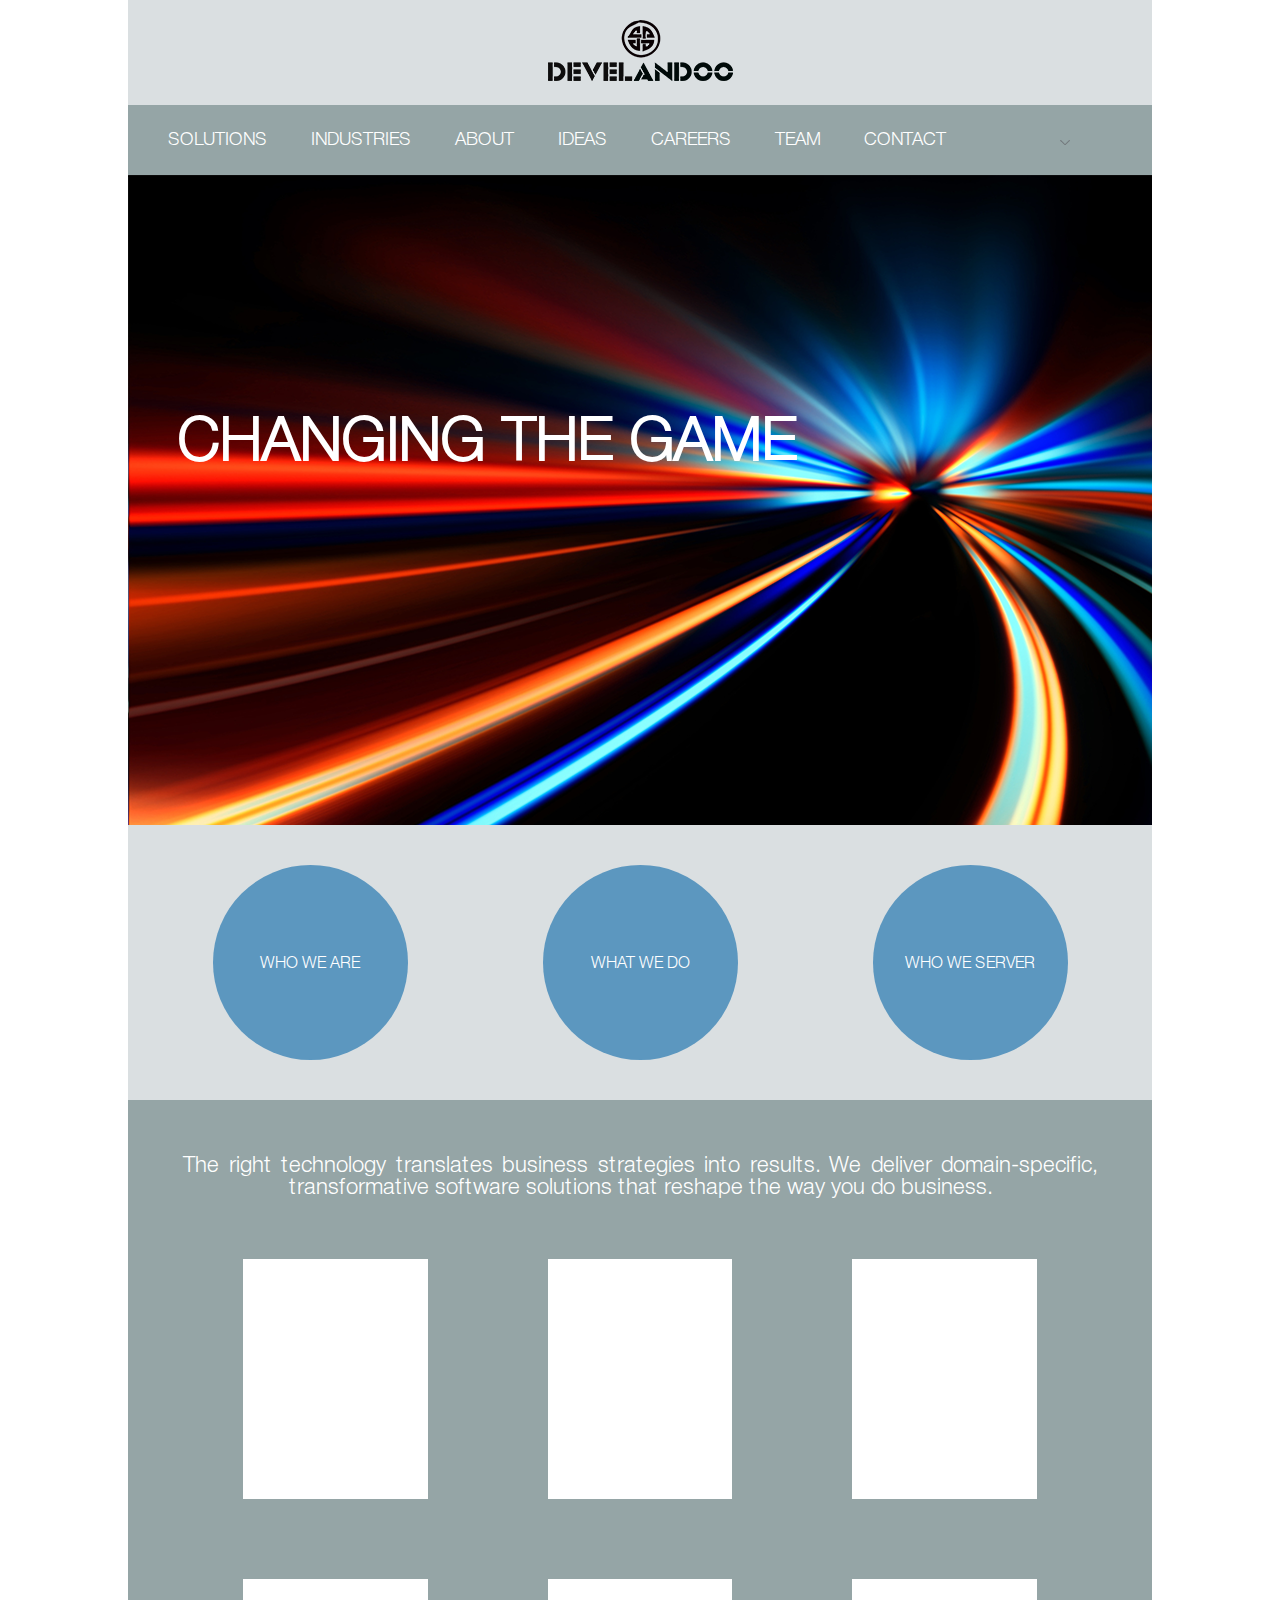
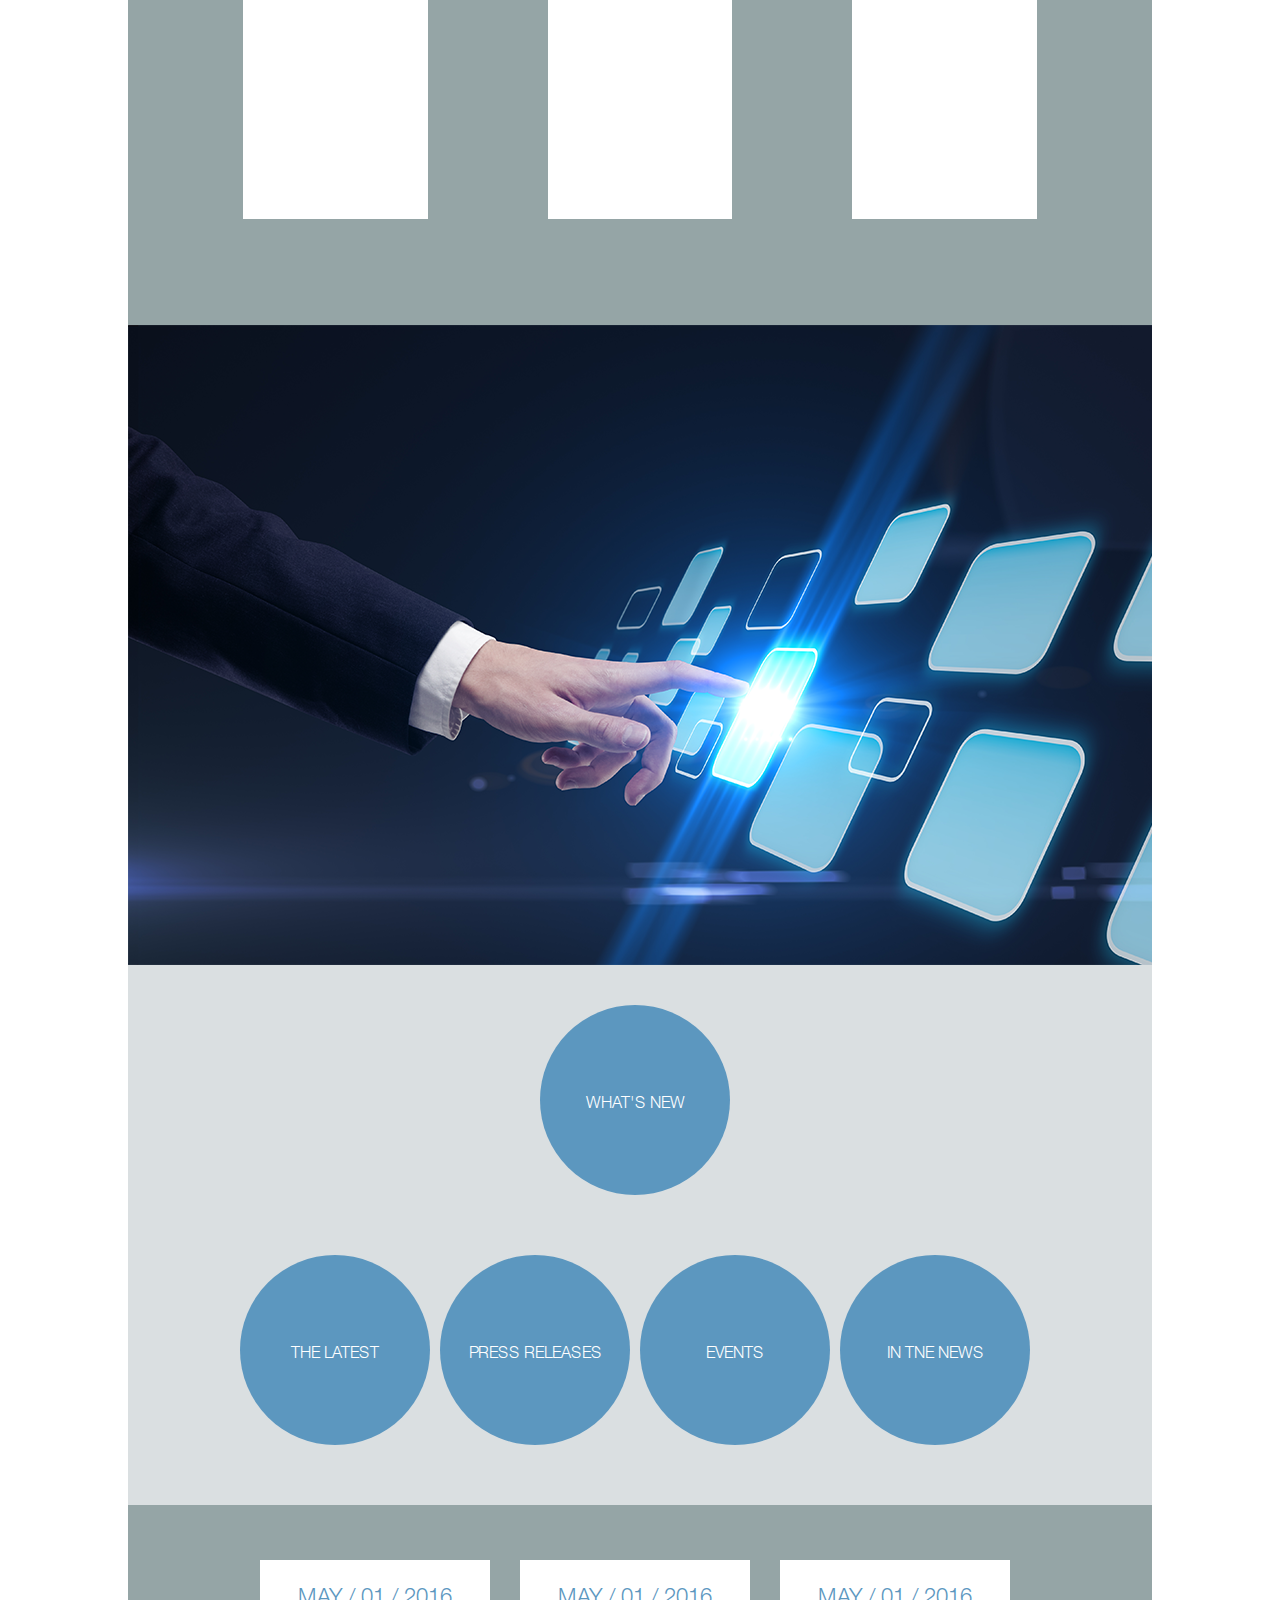
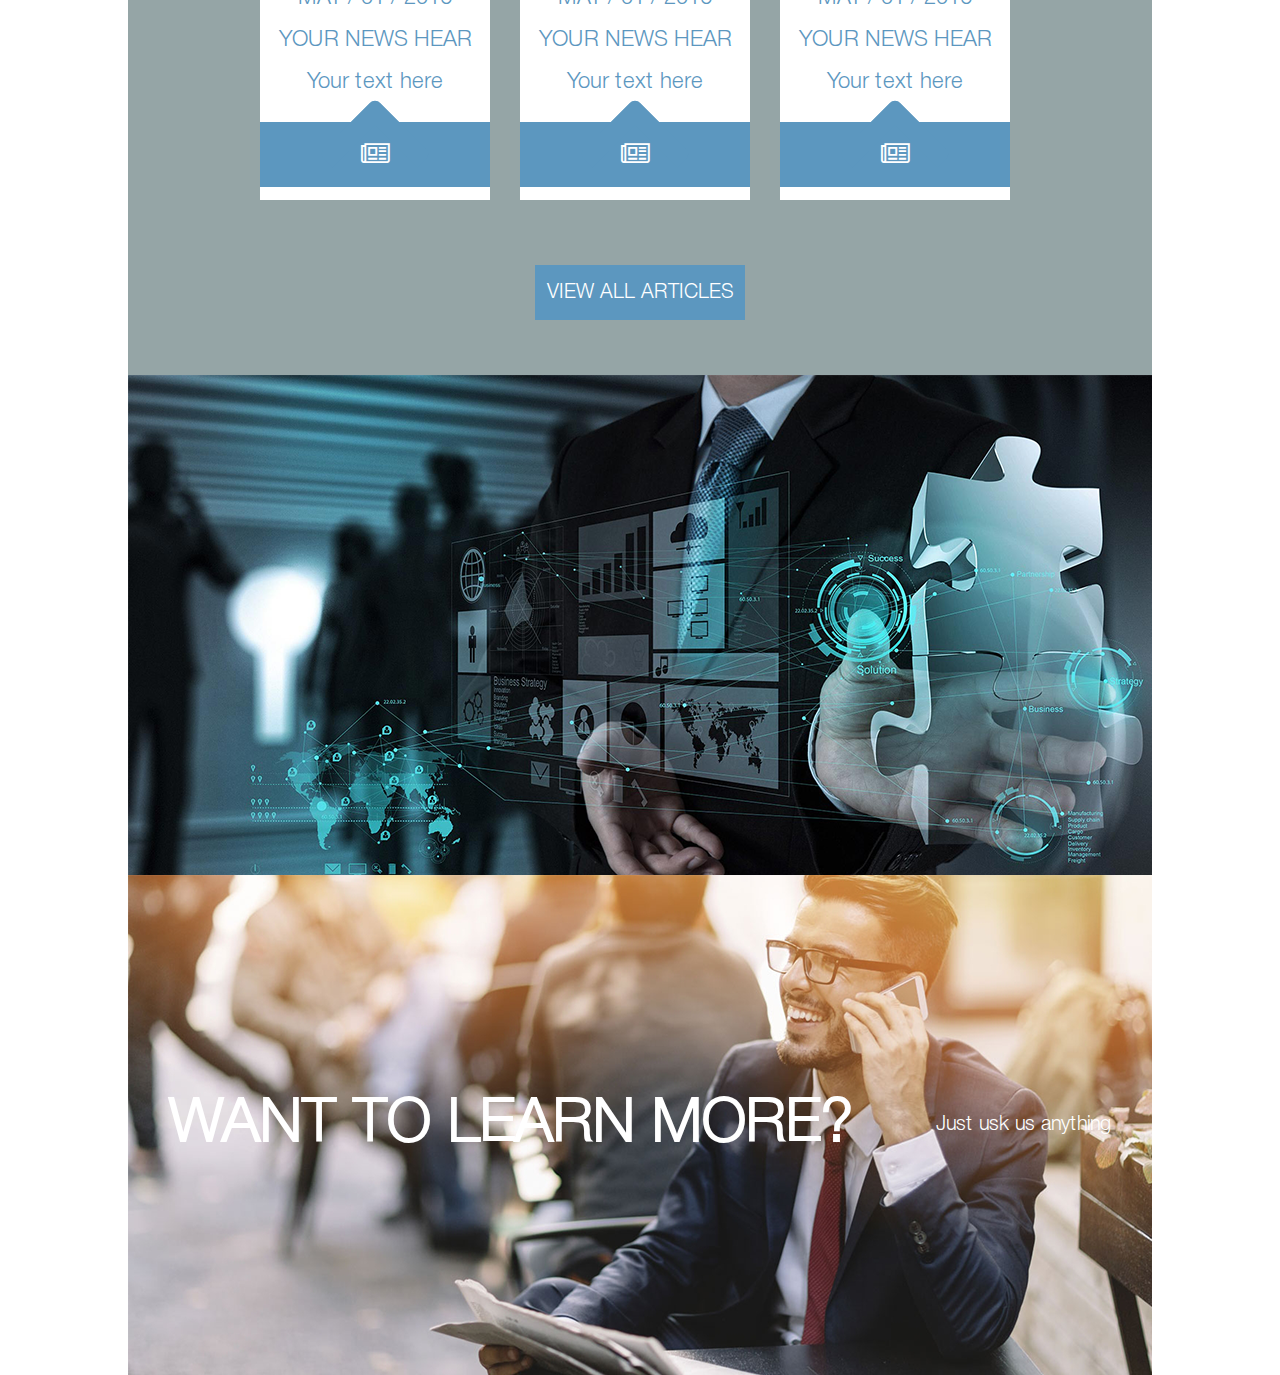
<file: index.html>
<!doctype html>
<html lang="en">
<head>
    <meta charset="UTF-8">
    <link href="style/style.css" rel="stylesheet">
    <link rel="stylesheet" href="http://cdnjs.cloudflare.com/ajax/libs/font-awesome/4.6.3/css/font-awesome.min.css">
    <title>Document</title>
</head>
<body>
<main>
<header id="logo">
    <img src="img/Develandoo.png">

</header>
   <menu>

      <ul >
          <li><a href="">SOLUTIONS</a></li>
          <li><a href="">INDUSTRIES</a></li>
          <li><a href="">ABOUT</a></li>
          <li><a href="">IDEAS</a></li>
          <li><a href="">CAREERS</a></li>
          <li><a href="">TEAM</a></li>
          <li><a href="">CONTACT</a></li>
          <li ><a href="">

              <img src="img/dropdown-icon.png">

          </a>

          </li>


      </ul>


   </menu>
<div id="first-pictur">
    <h1>CHANGING THE GAME</h1>

</div>

<div id="about-us">
    <div>
        WHO WE ARE
    </div>

    <div>
        WHAT WE DO
    </div>

    <div>
        WHO WE SERVER
    </div>
</div>

    <div id="container">
        <p>The right technology translates business strategies into results. We deliver domain-specific,
            transformative software solutions that reshape the way you do business.</p>
<div class="container1">
        <div></div>
        <div></div>
        <div></div>
</div>
        <div class="container1">
            <div></div>
            <div></div>
            <div></div>
        </div>


    </div>

    <div id="second-picture"></div>
    <div id="news">
        <div class="container2">
            <div>
                WHAT'S NEW
            </div>


        </div>

        <div class="container2">
            <div>
                THE LATEST
            </div>
            <div>
               PRESS RELEASES
            </div>
            <div>
               EVENTS
            </div>
            <div>
                IN TNE NEWS
            </div>


        </div>

    </div>


<div id="archive">
<div style="margin-right: 20px">
    <div class="articles">

        <a href="">MAY / 01 / 2016</a>
        <br/>
        <a href="">YOUR NEWS HEAR</a>
        <br/>
        <a href="">Your text here</a>

        <div class="newspaper">
            <i class="fa fa-newspaper-o" aria-hidden="true"></i>
            <div class="new-div"></div>
        </div>

    </div>
</div>

    <div style="margin-right: 20px">
        <div class="articles">

            <a href="">MAY / 01 / 2016</a>
            <br/>
            <a href="">YOUR NEWS HEAR</a>
            <br/>
            <a href="">Your text here</a>

            <div class="newspaper">
                <i class="fa fa-newspaper-o" aria-hidden="true"></i>
                <div class="new-div"></div>
            </div>

        </div>
    </div>

    <div>
        <div class="articles">

            <a href="">MAY / 01 / 2016</a>
            <br/>
            <a href="">YOUR NEWS HEAR</a>
            <br/>
            <a href="">Your text here</a>

            <div class="newspaper">
                <i class="fa fa-newspaper-o" aria-hidden="true"></i>
                <div class="new-div"></div>
            </div>

        </div>
    </div>


</div>
<div id="button">

    <input type="button"  value="VIEW ALL ARTICLES" placeholder="VIEW ALL ARTICLES">
</div>
<div id="slider">

</div>
    <div id="third-photo">
        <h1>WANT TO LEARN MORE?</h1>
        <p>Just usk us anything</p>

    </div>
</main>

</body>
</html>
</file>
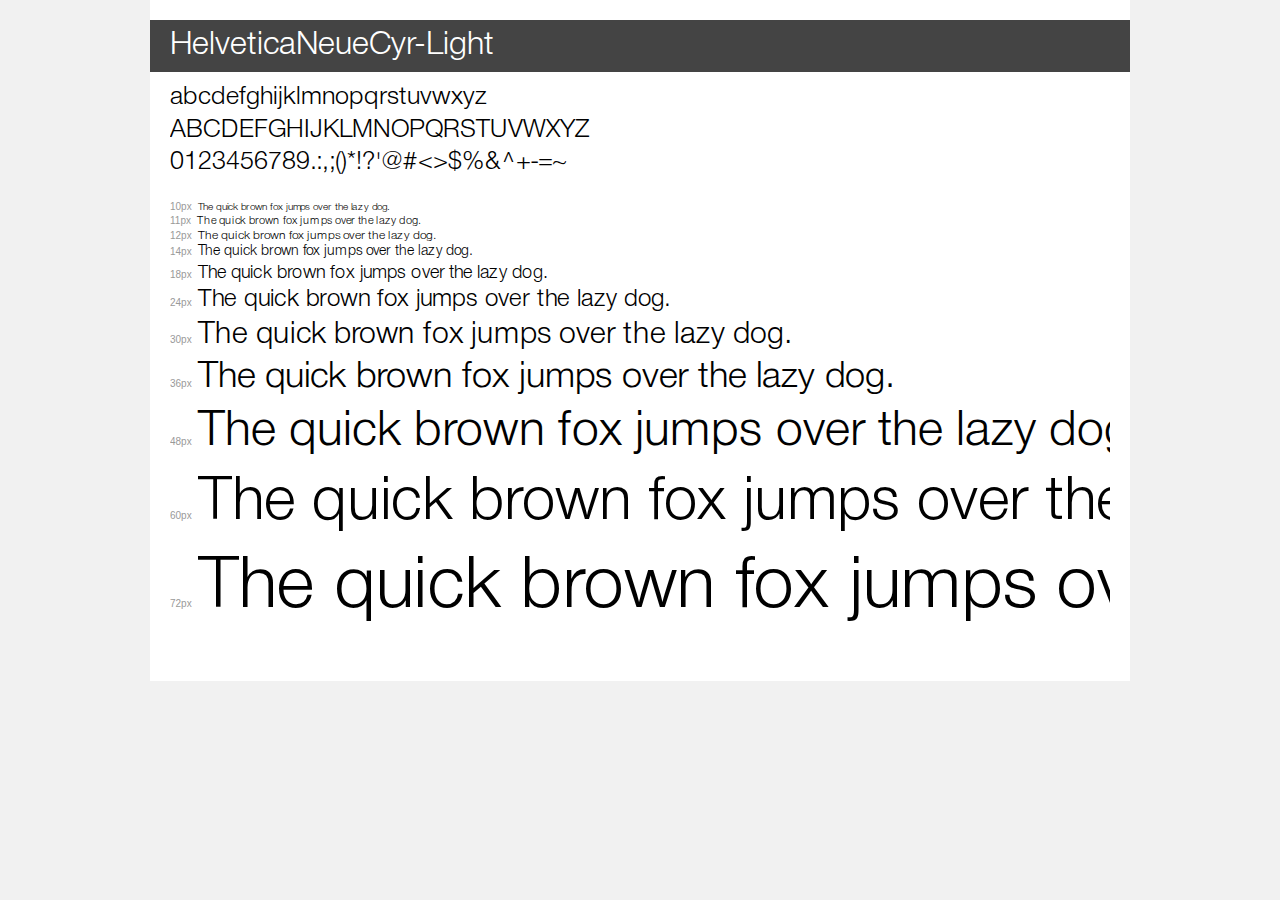
<file: fonts/demo.html>
<!DOCTYPE html>
<html>
<head>
	<meta charset="utf-8">
	<title>Transfonter demo</title>
	<link href="stylesheet.css" rel="stylesheet">
	<style>
		/*
		http://meyerweb.com/eric/tools/css/reset/
		v2.0 | 20110126
		License: none (public domain)
		*/
		html, body, div, span, applet, object, iframe,
		h1, h2, h3, h4, h5, h6, p, blockquote, pre,
		a, abbr, acronym, address, big, cite, code,
		del, dfn, em, img, ins, kbd, q, s, samp,
		small, strike, strong, sub, sup, tt, var,
		b, u, i, center,
		dl, dt, dd, ol, ul, li,
		fieldset, form, label, legend,
		table, caption, tbody, tfoot, thead, tr, th, td,
		article, aside, canvas, details, embed,
		figure, figcaption, footer, header, hgroup,
		menu, nav, output, ruby, section, summary,
		time, mark, audio, video {
			margin: 0;
			padding: 0;
			border: 0;
			font-size: 100%;
			font: inherit;
			vertical-align: baseline;
		}
		/* HTML5 display-role reset for older browsers */
		article, aside, details, figcaption, figure,
		footer, header, hgroup, menu, nav, section {
			display: block;
		}
		body {
			line-height: 1;
		}
		ol, ul {
			list-style: none;
		}
		blockquote, q {
			quotes: none;
		}
		blockquote:before, blockquote:after,
		q:before, q:after {
			content: '';
			content: none;
		}
		table {
			border-collapse: collapse;
			border-spacing: 0;
		}
		/* common styles */
		body {
			background: #f1f1f1;
			color: #000;
		}
		.page {
			background: #fff;
			width: 940px;
			margin: 0 auto;
			padding: 20px 20px 0 20px;
			overflow: hidden;
		}
		.font-container {
			overflow-x: auto;
			overflow-y: hidden;
			margin-bottom: 40px;
			line-height: 1.3;
			white-space: nowrap;
			padding-bottom: 5px;
		}
		h1 {
			position: relative;
			background: #444;
			font-size: 32px;
			color: #fff;
			padding: 10px 20px;
			margin: 0 -20px 10px -20px;
		}
		.letters {
			font-size: 25px;
			margin-bottom: 20px;
		}
		.s10:before {
			content: '10px';
		}
		.s11:before {
			content: '11px';
		}
		.s12:before {
			content: '12px';
		}
		.s14:before {
			content: '14px';
		}
		.s18:before {
			content: '18px';
		}
		.s24:before {
			content: '24px';
		}
		.s30:before {
			content: '30px';
		}
		.s36:before {
			content: '36px';
		}
		.s48:before {
			content: '48px';
		}
		.s60:before {
			content: '60px';
		}
		.s72:before {
			content: '72px';
		}
		.s10:before, .s11:before, .s12:before, .s14:before,
		.s18:before, .s24:before, .s30:before, .s36:before,
		.s48:before, .s60:before, .s72:before {
			font-family: Arial, sans-serif;
			font-size: 10px;
			font-weight: normal;
			font-style: normal;
			color: #999;
			padding-right: 6px;
		}
		/* fonts demo styles */
		.demo-0 {
			font-family: 'HelveticaNeueCyr';
			font-weight: 300;
			font-style: normal;
		}
	</style>
</head>
<body>
<div class="page">
	<div class="demo-0">
		<h1>HelveticaNeueCyr-Light</h1>
		<div class="font-container">
			<p class="letters">
				abcdefghijklmnopqrstuvwxyz <br />
				ABCDEFGHIJKLMNOPQRSTUVWXYZ <br />				0123456789.:,;()*!?'@#<>$%&^+-=~
			</p>
			<p class="s10" style="font-size: 10px;">The quick brown fox jumps over the lazy dog.</p>
			<p class="s11" style="font-size: 11px;">The quick brown fox jumps over the lazy dog.</p>
			<p class="s12" style="font-size: 12px;">The quick brown fox jumps over the lazy dog.</p>
			<p class="s14" style="font-size: 14px;">The quick brown fox jumps over the lazy dog.</p>
			<p class="s18" style="font-size: 18px;">The quick brown fox jumps over the lazy dog.</p>
			<p class="s24" style="font-size: 24px;">The quick brown fox jumps over the lazy dog.</p>
			<p class="s30" style="font-size: 30px;">The quick brown fox jumps over the lazy dog.</p>
			<p class="s36" style="font-size: 36px;">The quick brown fox jumps over the lazy dog.</p>
			<p class="s48" style="font-size: 48px;">The quick brown fox jumps over the lazy dog.</p>
			<p class="s60" style="font-size: 60px;">The quick brown fox jumps over the lazy dog.</p>
			<p class="s72" style="font-size: 72px;">The quick brown fox jumps over the lazy dog.</p>
		</div>
	</div>
</div>
</body>
</html>
</file>
<file: style/style.css>
*{
    margin:0;
    padding: 0;
}


@font-face {
    font-family: 'HelveticaNeueCyr';
    src: url('../fonts/HelveticaNeueCyr-Light.eot');
    src: url('../fonts/HelveticaNeueCyr-Light.eot?#iefix') format('embedded-opentype'),
    url('../fonts/HelveticaNeueCyr-Light.woff') format('woff'),
    url('../fonts/HelveticaNeueCyr-Light.ttf') format('truetype'),
    url('../fonts/HelveticaNeueCyr-Light.svg#HelveticaNeueCyr-Light') format('svg');
    font-weight: 300;
    font-style: normal;
}

main{
    width:1024px;
    background: #dadfe1;
    margin:auto;
    box-sizing: border-box;
}
#logo{
    width:100%;
    height:105px;


}
#logo img{
    display: block;
    margin: auto;
    padding-top: 2%;
}

menu{
    width: 100%;
    height:70px;
    background: #95a5a6;
    display: flex;
}

menu ul{
    list-style: none;


}

menu ul li{
    display: inline-flex;
      margin-top: 27px;
    margin-left:40px;

}
menu ul li:last-child{
    margin-left:110px;

}




menu ul li a{
    color: #fff;
    text-decoration: none;
    font-size: 18px;
    font-family: 'HelveticaNeueCyr';
}








#first-pictur{width:100%;
    height:650px;
    background-repeat: no-repeat;
    background-image: url('../img/header.png');
}

#first-pictur h1{
    color:#fff;
    font-size: 60px;
   padding:240px 0 0 50px;
    font-family: 'HelveticaNeueCyr';
}



#about-us{
    width:100%;
    height:275px;
    box-sizing: border-box;
    display: -webkit-flex;
    display: flex;
    -webkit-justify-content: center;
    justify-content: center;
    -webkit-align-items:center;
    align-items: center;
}


#about-us div{
    width: 195px;
    height: 195px;
    background: #5c97bf;
    border-radius: 50%;
    text-align: center;
    color:#fff;
    padding-top: 9%;
    box-sizing: border-box;
    margin-right: 135px;
    font-family: 'HelveticaNeueCyr';


}


#about-us div:last-child{
    margin-right:0;
}


#about-us div:hover{
    background: #ff7028;
}


#container{
    width:100%;
    height:825px;
    background: #95a5a6;
    box-sizing: border-box;

    padding: 55px;

}

#container p{
    text-align: justify;
    color:#fff;
    font-size: 22px;
    text-align-last: center;
    font-family: 'HelveticaNeueCyr';
}

#container .container1{
    width:100%;
    height:320px;
    display: -webkit-flex;
    display: flex;
    -webkit-justify-content: center;
    justify-content: center;
}


#container .container1 div{
    width:240px;
    height: 240px;
    background: #fff;
    margin:60px;
    box-sizing: border-box;
}



#second-picture{width:100%;
    height:650px;
    background-image: url('../img/second.png');
    background-repeat: no-repeat;
}


#news{
    width: 100%;
    height:530px;
    box-sizing: border-box;
}

#news .container2{    width:100%;
    height:250px;
    box-sizing: border-box;
    display: -webkit-flex;

    display: flex;
    -webkit-justify-content: center;
    justify-content: center;
    -webkit-align-items:center;
    align-items: center;}

#news .container2 div{
    width: 190px;
    height: 190px;
    background: #5c97bf;
    border-radius: 50%;
    text-align: center;
    color:#fff;
    padding-top: 9%;
    box-sizing: border-box;
    margin-right: 10px;
    font-family: 'HelveticaNeueCyr';
}

#news .container2 div:hover{
    background: #ff7028;
}


#archive{ width:100%;
    height:350px;
    box-sizing: border-box;
    display: -webkit-flex;
background: #95a5a6;
    display: flex;
    -webkit-justify-content: center;
    justify-content: center;
    -webkit-align-items:center;
    align-items: center;

}

#archive .articles{ width: 230px;
    height: 240px;
    background: #fff;

    text-align: center;
    color:#fff;
    padding-top: 9%;
    box-sizing: border-box;
    margin-right: 10px;
    font-family: 'HelveticaNeueCyr';
    position: relative;

}


#archive .articles .newspaper{
    width: 230px;
    height: 65px;
    background: #5c97bf;

    text-align: center;
    color:#fff;
    box-sizing: border-box;
    font-family: 'HelveticaNeueCyr';
    position: absolute;
    z-index: 3;
    margin-top: 29px;
    display: -webkit-flex;

    display: flex;
    -webkit-justify-content: center;
    justify-content: center;
    -webkit-align-items:center;
    align-items: center;



}

#archive .articles a{margin-top: 5px;
display: block;
text-decoration: none;
    font-family: 'HelveticaNeueCyr';
    font-size: 22px;
color:#5c97bf}
#archive .articles .newspaper i{
    font-size: 25px;
}

#archive .articles .new-div{
    width: 80px;
    height: 80px;
   border-left:20px solid #5c97bf;
   border-top:20px solid #5c97bf;
    border-radius: 10%;
    transform: rotate(45deg);
    text-align: center;
    color:#fff;
    box-sizing: border-box;
    font-family: 'HelveticaNeueCyr';
    position: absolute;
    z-index: 2;

}
#button{
    width: 100%;
    height: 120px;
    box-sizing: border-box;
    display: -webkit-flex;
    background: #95a5a6;
    display: flex;
    -webkit-justify-content: center;
    justify-content: center;
    -webkit-align-items:center;
    align-items: center;
    padding-bottom: 45px;
}

#button input{
    width: 210px;
    height: 55px;
    background:#5c97bf;
    border: none;
    font-size: 20px;
    color:#fff;
    box-sizing: border-box;
    font-family: 'HelveticaNeueCyr'
}
#button  input:hover{
    background: #ff8221;
}

#slider{
    width:100%;
    height:500px;
    background-image: url("../img/slid1.png");
    -webkit-animation: slider 5s infinite ease; /* Chrome, Safari, Opera */
    animation:slider 10s infinite ease;
}
@keyframes slider {
    0%   {background-image: url("../img/slid1.png");opacity: 0.1}
    24%   {background-image: url("../img/slid1.png");opacity: 1;}
       25%  {background-image: url("../img/slid2.png");opacity: 0.1}
       74%  {background-image: url("../img/slid2.png");opacity: 1;}
  75%  {background-image: url("../img/slid3.png");opacity: 0.1}
 100%  {background-image: url("../img/slid3.png");opacity: 1}
}


#third-photo{
    width: 100%;
    height: 500px;
    background-image: url("../img/third.png");
    box-sizing: border-box;
    display: inline-flex;
}


#third-photo h1{

    color:#fff;
    font-size: 60px;
   margin:auto;
    font-family: 'HelveticaNeueCyr';
}


#third-photo p{
display: block;
    color:#fff;
    font-size: 20px;
    margin:auto;
    font-family: 'HelveticaNeueCyr';
}
</file>
<file: fonts/stylesheet.css>
/* This stylesheet generated by Transfonter (http://transfonter.org) on August 31, 2016 5:51 PM */

@font-face {
	font-family: 'HelveticaNeueCyr';
	src: url('HelveticaNeueCyr-Light.eot');
	src: url('HelveticaNeueCyr-Light.eot?#iefix') format('embedded-opentype'),
		url('HelveticaNeueCyr-Light.woff') format('woff'),
		url('HelveticaNeueCyr-Light.ttf') format('truetype'),
		url('HelveticaNeueCyr-Light.svg#HelveticaNeueCyr-Light') format('svg');
	font-weight: 300;
	font-style: normal;
}
</file>
